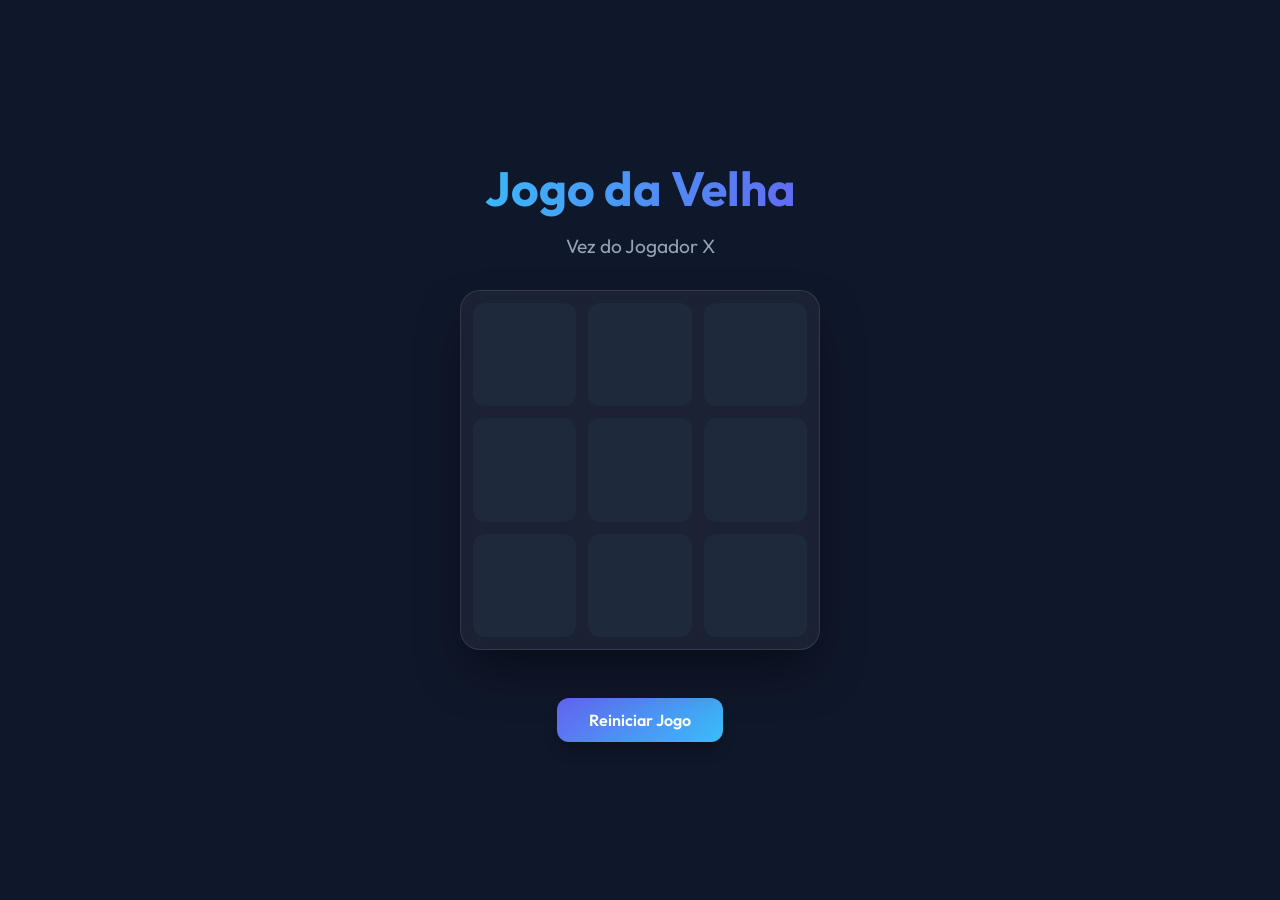
<file: index.html>
<!DOCTYPE html>
<html lang="pt-br">
<head>
    <meta charset="UTF-8">
    <meta name="viewport" content="width=device-width, initial-scale=1.0">
    <title>Jogo da Velha Premium</title>
    <link href="https://fonts.googleapis.com/css2?family=Outfit:wght@300;400;700&display=swap" rel="stylesheet">
    <style>
        :root {
            --bg-color: #0f172a;
            --card-bg: #1e293b;
            --text-color: #f8fafc;
            --primary: #38bdf8;
            --secondary: #fb7185;
            --accent: #6366f1;
            --board-size: 360px;
        }

        * {
            margin: 0;
            padding: 0;
            box-sizing: border-box;
            font-family: 'Outfit', sans-serif;
        }

        body {
            background-color: var(--bg-color);
            color: var(--text-color);
            display: flex;
            flex-direction: column;
            align-items: center;
            justify-content: center;
            min-height: 100vh;
            overflow: hidden;
        }

        .container {
            text-align: center;
            animation: fadeIn 0.8s ease-out;
        }

        h1 {
            font-size: 3rem;
            margin-bottom: 1rem;
            background: linear-gradient(to right, var(--primary), var(--accent));
            -webkit-background-clip: text;
            -webkit-text-fill-color: transparent;
            font-weight: 700;
        }

        .status {
            font-size: 1.2rem;
            margin-bottom: 2rem;
            color: #94a3b8;
            height: 1.5rem;
        }

        .board {
            display: grid;
            grid-template-columns: repeat(3, 1fr);
            grid-template-rows: repeat(3, 1fr);
            gap: 12px;
            width: var(--board-size);
            height: var(--board-size);
            background: rgba(255, 255, 255, 0.05);
            padding: 12px;
            border-radius: 20px;
            box-shadow: 0 25px 50px -12px rgba(0, 0, 0, 0.5);
            backdrop-filter: blur(10px);
            border: 1px solid rgba(255, 255, 255, 0.1);
        }

        .cell {
            background: var(--card-bg);
            border-radius: 12px;
            display: flex;
            align-items: center;
            justify-content: center;
            font-size: 3rem;
            font-weight: 700;
            cursor: pointer;
            transition: all 0.3s cubic-bezier(0.4, 0, 0.2, 1);
            user-select: none;
            position: relative;
        }

        .cell:hover {
            background: #334155;
            transform: scale(1.02);
        }

        .cell.x {
            color: var(--primary);
            text-shadow: 0 0 15px rgba(56, 189, 248, 0.5);
        }

        .cell.o {
            color: var(--secondary);
            text-shadow: 0 0 15px rgba(251, 113, 133, 0.5);
        }

        .cell.taken {
            cursor: not-allowed;
        }

        .controls {
            margin-top: 3rem;
        }

        button {
            padding: 12px 32px;
            font-size: 1rem;
            font-weight: 600;
            background: linear-gradient(135deg, var(--accent), var(--primary));
            color: white;
            border: none;
            border-radius: 12px;
            cursor: pointer;
            transition: all 0.3s;
            box-shadow: 0 10px 15px -3px rgba(0, 0, 0, 0.3);
        }

        button:hover {
            transform: translateY(-2px);
            box-shadow: 0 20px 25px -5px rgba(0, 0, 0, 0.4);
            filter: brightness(1.1);
        }

        button:active {
            transform: translateY(0);
        }

        /* Animations */
        @keyframes fadeIn {
            from { opacity: 0; transform: translateY(20px); }
            to { opacity: 1; transform: translateY(0); }
        }

        @keyframes popIn {
            0% { transform: scale(0.5); opacity: 0; }
            80% { transform: scale(1.1); }
            100% { transform: scale(1); opacity: 1; }
        }

        .symbol-anim {
            animation: popIn 0.3s cubic-bezier(0.175, 0.885, 0.32, 1.275);
        }

        .winner-cell {
            background: rgba(99, 102, 241, 0.3) !important;
            box-shadow: inset 0 0 20px rgba(99, 102, 241, 0.5);
        }

        /* Mobile optimization */
        @media (max-width: 400px) {
            :root {
                --board-size: 300px;
            }
            h1 { font-size: 2.2rem; }
        }
    </style>
</head>
<body>

    <div class="container">
        <h1>Jogo da Velha</h1>
        <div class="status" id="statusText">Vez do Jogador X</div>

        <div class="board" id="board">
            <div class="cell" data-index="0"></div>
            <div class="cell" data-index="1"></div>
            <div class="cell" data-index="2"></div>
            <div class="cell" data-index="3"></div>
            <div class="cell" data-index="4"></div>
            <div class="cell" data-index="5"></div>
            <div class="cell" data-index="6"></div>
            <div class="cell" data-index="7"></div>
            <div class="cell" data-index="8"></div>
        </div>

        <div class="controls">
            <button id="resetBtn">Reiniciar Jogo</button>
        </div>
    </div>

    <script>
        const boardElement = document.getElementById('board');
        const cells = document.querySelectorAll('.cell');
        const statusText = document.getElementById('statusText');
        const resetBtn = document.getElementById('resetBtn');

        let currentPlayer = 'X';
        let gameState = ["", "", "", "", "", "", "", "", ""];
        let gameActive = true;

        const winningConditions = [
            [0, 1, 2], [3, 4, 5], [6, 7, 8], // Rows
            [0, 3, 6], [1, 4, 7], [2, 5, 8], // Columns
            [0, 4, 8], [2, 4, 6]             // Diagonals
        ];

        function handleCellClick(e) {
            const clickedCell = e.target;
            const clickedCellIndex = parseInt(clickedCell.getAttribute('data-index'));

            if (gameState[clickedCellIndex] !== "" || !gameActive) return;

            updateCell(clickedCell, clickedCellIndex);
            checkResult();
        }

        function updateCell(cell, index) {
            gameState[index] = currentPlayer;
            cell.innerText = currentPlayer;
            cell.classList.add('taken');
            cell.classList.add(currentPlayer.toLowerCase());
            
            // Add animation class
            const span = document.createElement('span');
            span.className = 'symbol-anim';
            span.innerText = currentPlayer;
            cell.innerHTML = '';
            cell.appendChild(span);
        }

        function checkResult() {
            let roundWon = false;
            let winningLine = null;

            for (let i = 0; i < winningConditions.length; i++) {
                const [a, b, c] = winningConditions[i];
                if (gameState[a] && gameState[a] === gameState[b] && gameState[a] === gameState[c]) {
                    roundWon = true;
                    winningLine = [a, b, c];
                    break;
                }
            }

            if (roundWon) {
                statusText.innerText = `Jogador ${currentPlayer} Venceu! 🎉`;
                statusText.style.color = currentPlayer === 'X' ? 'var(--primary)' : 'var(--secondary)';
                gameActive = false;
                highlightWinner(winningLine);
                return;
            }

            let roundDraw = !gameState.includes("");
            if (roundDraw) {
                statusText.innerText = "Empate! 🤝";
                statusText.style.color = "#94a3b8";
                gameActive = false;
                return;
            }

            currentPlayer = currentPlayer === "X" ? "O" : "X";
            statusText.innerText = `Vez do Jogador ${currentPlayer}`;
        }

        function highlightWinner(line) {
            line.forEach(index => {
                cells[index].classList.add('winner-cell');
            });
        }

        function resetGame() {
            currentPlayer = "X";
            gameState = ["", "", "", "", "", "", "", "", ""];
            gameActive = true;
            statusText.innerText = "Vez do Jogador X";
            statusText.style.color = "#94a3b8";
            cells.forEach(cell => {
                cell.innerText = "";
                cell.className = "cell";
            });
        }

        cells.forEach(cell => cell.addEventListener('click', handleCellClick));
        resetBtn.addEventListener('click', resetGame);
    </script>
</body>
</html>
</file>
